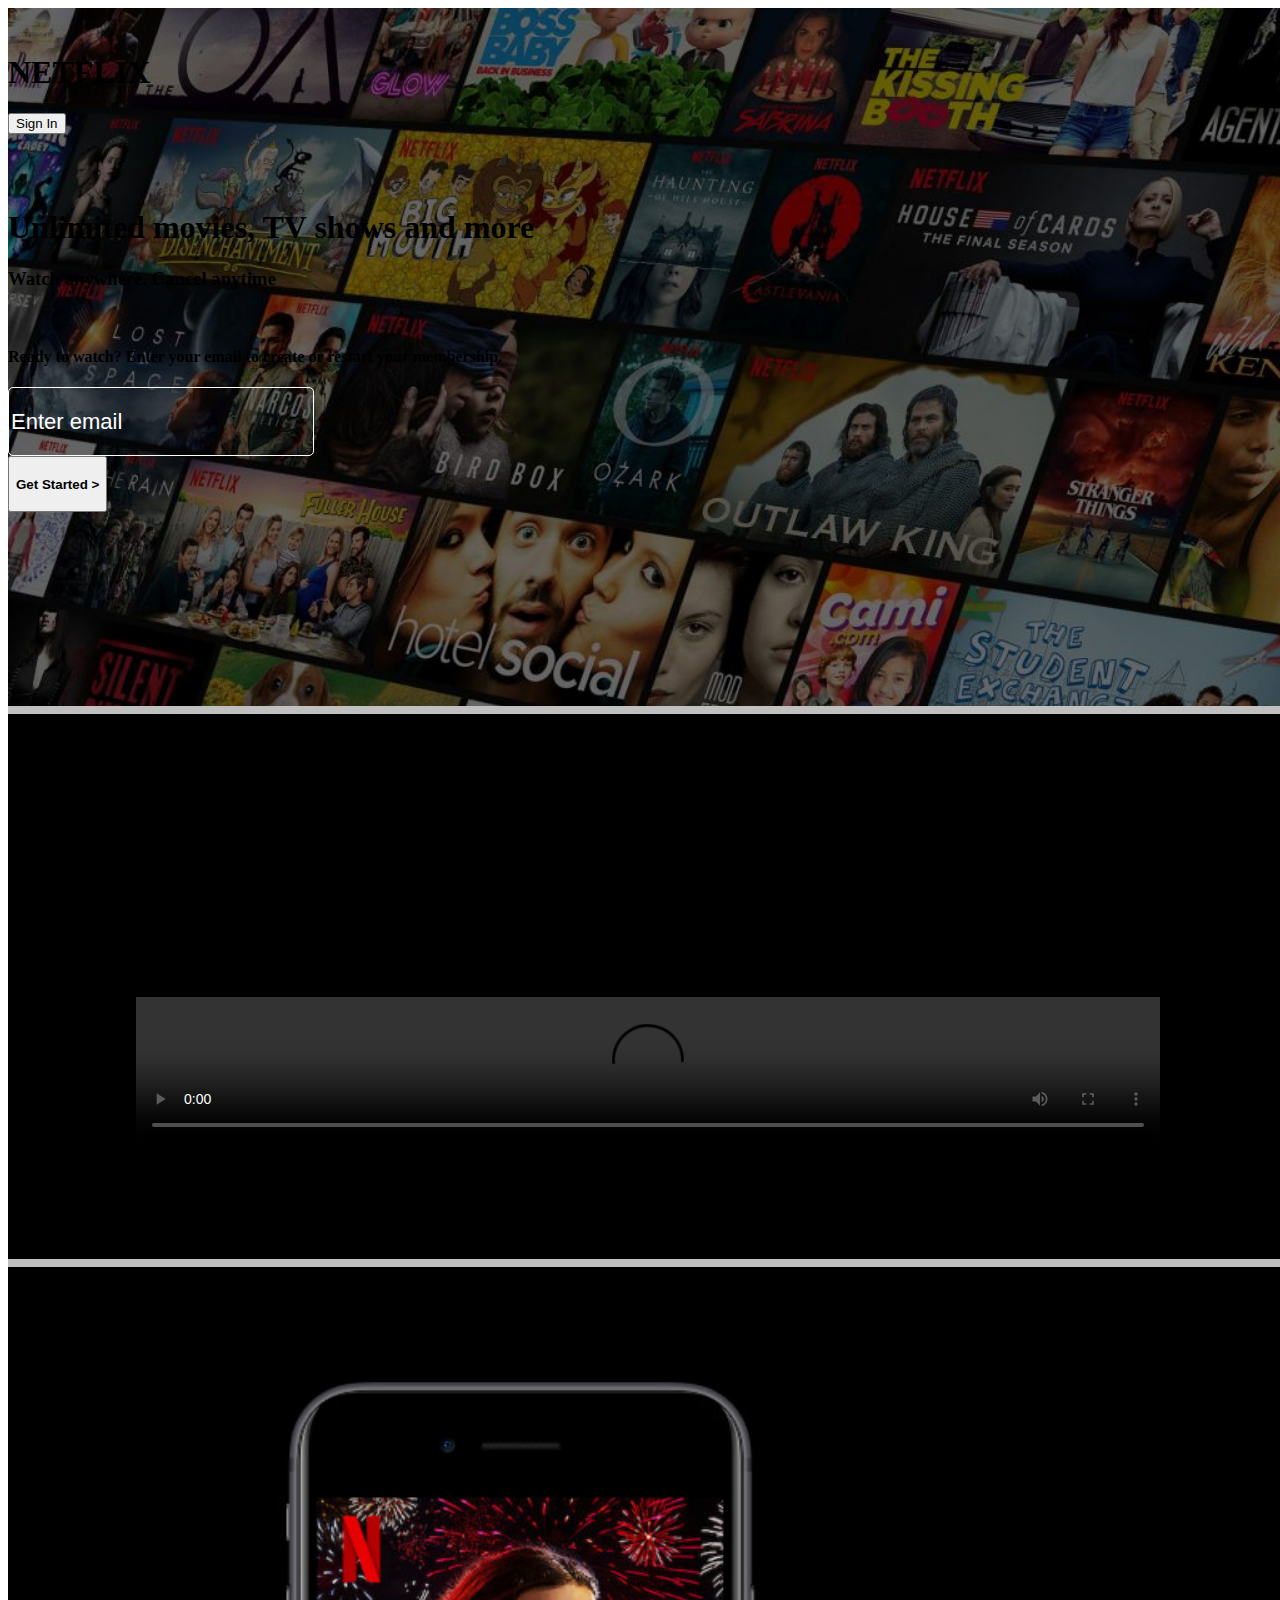
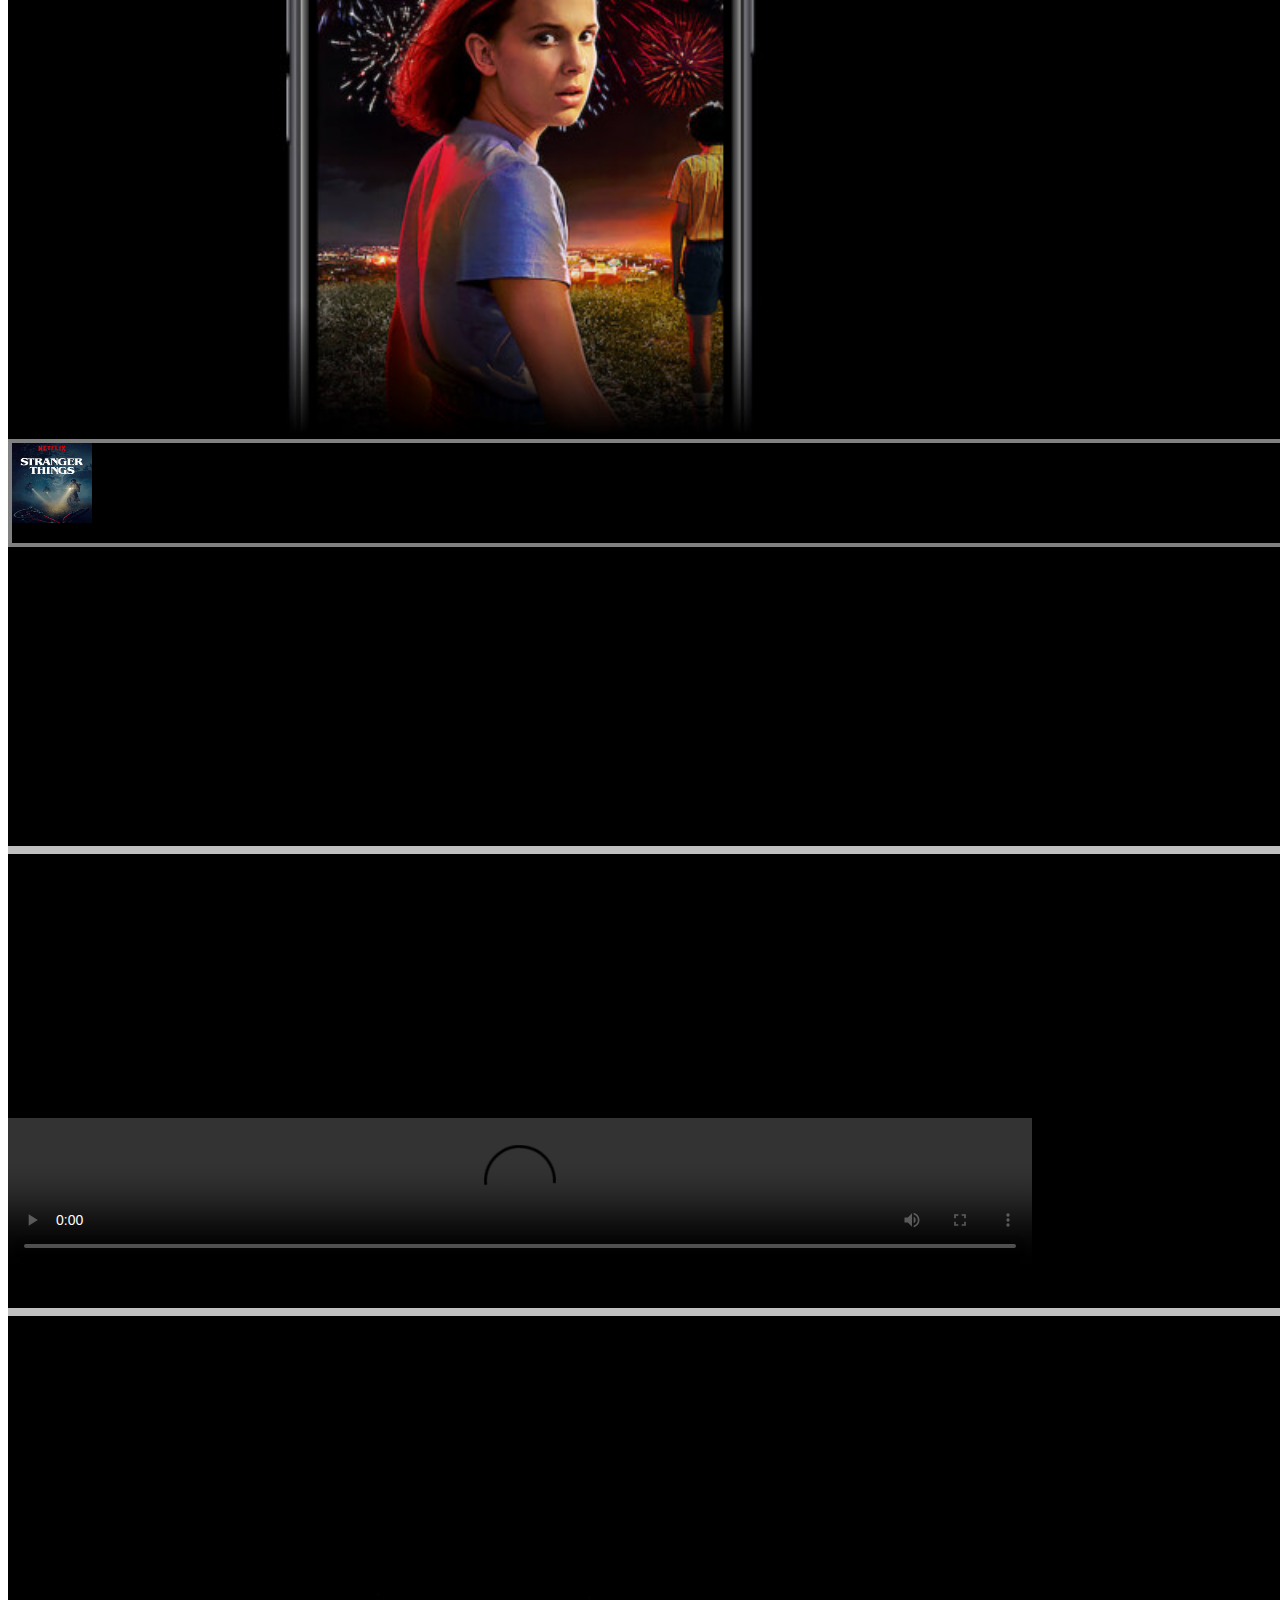
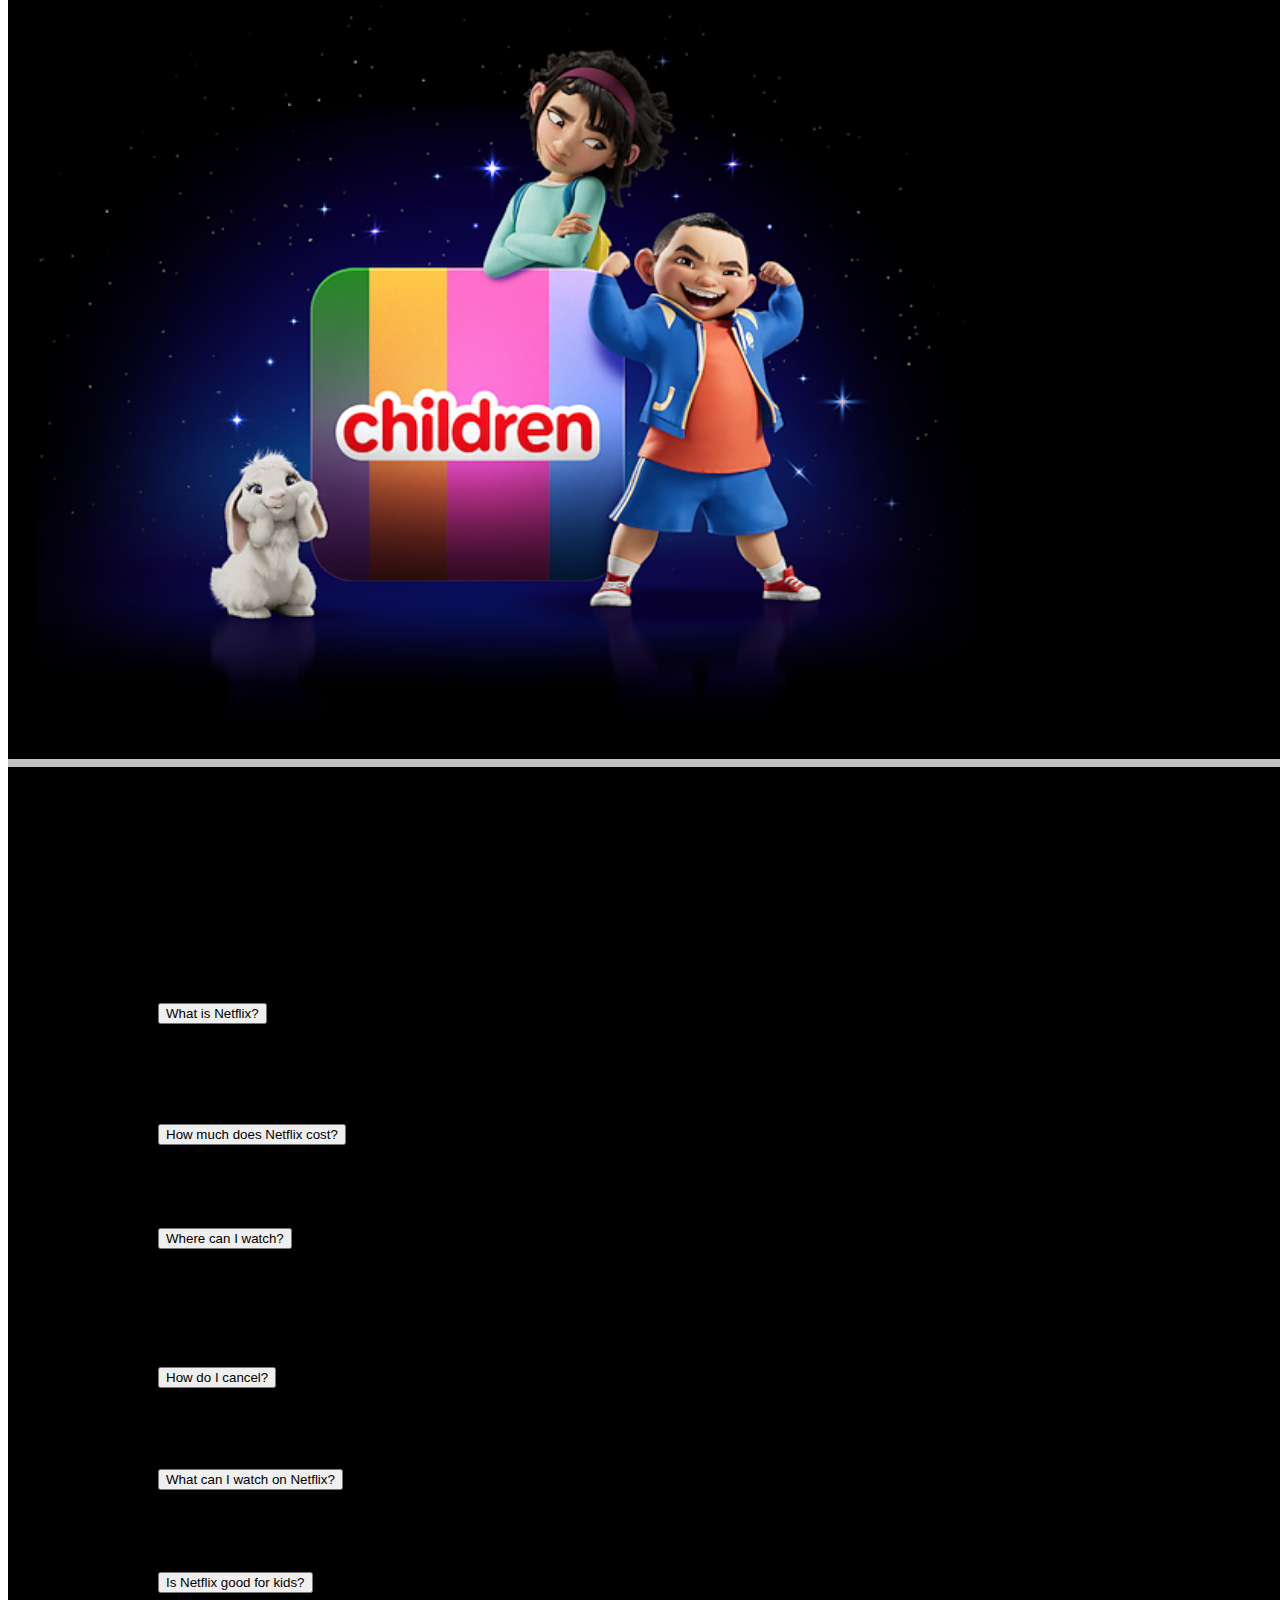
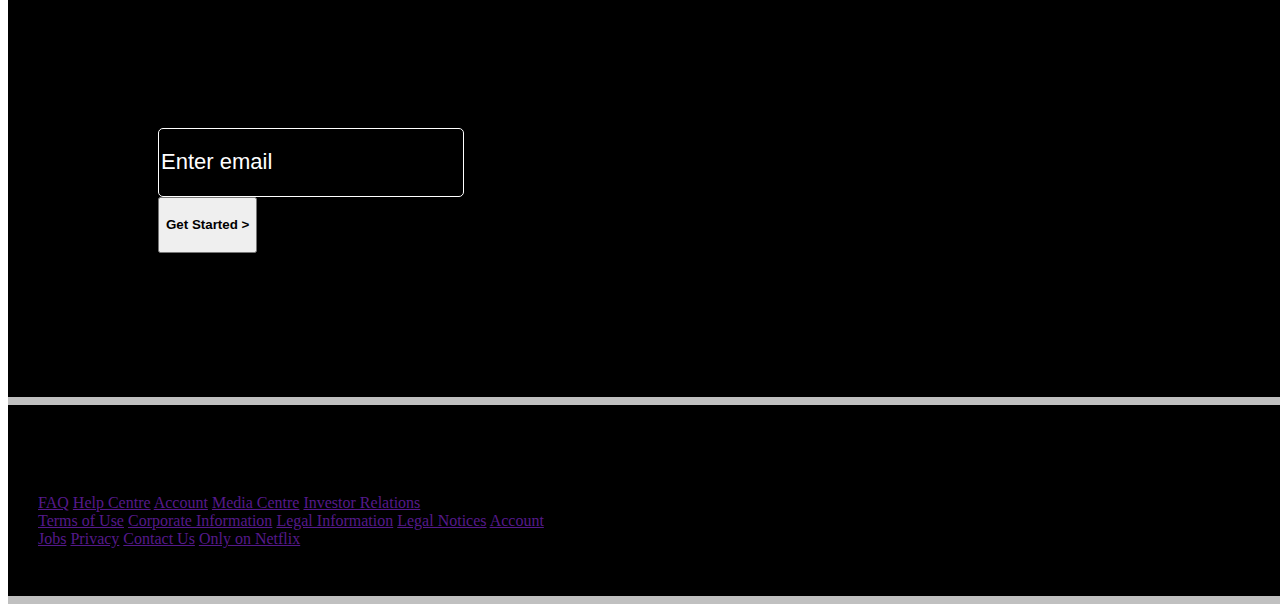
<file: index.html>
<!DOCTYPE html>
<html lang="en">
<head>
    <link href="https://cdn.jsdelivr.net/npm/bootstrap@5.3.0/dist/css/bootstrap.min.css" rel="stylesheet"
        integrity="sha384-9ndCyUaIbzAi2FUVXJi0CjmCapSmO7SnpJef0486qhLnuZ2cdeRhO02iuK6FUUVM" crossorigin="anonymous">
    <meta charset="UTF-8">
    <meta http-equiv="X-UA-Compatible" content="IE=edge">
    <meta name="viewport" content="width=device-width, initial-scale=1.0">
    <title>Document</title>
    <link rel="stylesheet" href="style.css">
</head>
<body>
    <div class="container-fluid istdiv">
        <div class="row">
            <div class="col-3 offset-md-1 order-first">
                <h1 class="text-danger">NETFLIX</h1>
            </div>

            <div class="col-2 offset-5">
                <a href="signIn.html">   <button class="btn btn-danger">Sign In</button></a>
            </div>
        </div>
        <br><br><br>
        <div class="col-10 text-white offset-lg-1 mt-5 text-center">
            <h1><b><b>Unlimited movies, TV shows and more</b></b></h1>
            <h3><b>Watch anywhere. Cancel anytime</b></h3>
            <br>
            <h4><b>Ready to watch? Enter your email to create or restart your membership.</b></h4>
        </div>
        
        <div class="row">
            <div class="form-group offset-lg-3" style="width:350px">
               
                <input type="email" class="text-white email1 mt-4" id="exampleInputEmail1" aria-describedby="emailHelp" placeholder="Enter email" onfocus="color()" >
                <span id="error1" class="text-danger">Please Enter a valid password</span>
              </div>
            <div class="col-lg-3 getstart text-center mt-lg-0 mt-4">
                <a href="step1.html">
                <button class="btn mt-4 getStarted1 btn-danger">
                  <h4> Get Started ></h4> 
                </button>
            </a>
            </div>
        </div>
        
    </div>
    <div class="container-fluid">
        <div class="row row1">
            <div class="col-lg-6  p-lg-3 text-center text-white">
                <br><br><br><br><br>
                <h1>Enjoy on your TV</h1>
                <h3>Watch on smart TVs, PlayStation, Xbox, Chromecast, Apple TV, Blu-ray players and more.</h3>
            </div>
            <div class="col-lg-5 p-lg-4 column text-white">
                <br><br><br><br>
                <video controls name="media" loop
                    src="https://assets.nflxext.com/ffe/siteui/acquisition/ourStory/fuji/desktop/video-tv-in-0819.m4v"
                    width="80%"type="video/mp4"></video>
            </div>
            <br><br><br><br><br><br>
        </div>
    </div>
            <div class="container-fluid">
                <div class="row row2">
                    <div class="col-lg-6">
                        <img src="mobile.jpg" width="80%">
                        <div class="col-sm-8 offset-lg-1 text-white" style="border:4px solid grey"><img src="boxshot.png"
                                class="image" width="50%">
                            <h5 class="text-center mt-4">Stranger Things</h5>
                            <h6 class="text-primary text-center">downloading</h6>
                        </div>
                    </div>
                    <br><br>

                    <div class="col-lg-4 text-white">
                        <h1 class="heading">Download your shows to watch offline</h1>
                        <h4 class="heading1">Save your favourites easily and always have something to watch.</h4>
                        <br><br>
                    </div>
                </div>
            </div>
            <div class="container-fluid">
                <div class="row row3 ">
                    <div class="col-lg-3 text-white text-center py-4 offset-lg-1">
                        <br><br><br><br>
                        <h1><b>Watch everywhere</b></h1>
                        <h4>Stream unlimited movies and TV shows on your phone, tablet, laptop, and TV.</h4>
                    </div>
                    <div class="col-lg-5 offset-lg-2 offset-1">
                        <br><br><br><br>
                        <video controls loop name="media" 
                            src="https://assets.nflxext.com/ffe/siteui/acquisition/ourStory/fuji/desktop/video-devices-in.m4v"
                            width="80%" type="video/mp4"></video>
                    <br><br><br>
                    </div>
                </div>
            </div>
            <div class="container-fluid">
                <div class="row row6">
                    <div class="col-lg-6 text-white text-center">
                        <h1 class="heading3">Create profiles for kids</h1>
                        <h4>Send children on adventures with their favourite characters in a space made just for
                            them—free with your
                            membership.</h4>
                    </div>
                    <div class="col-lg-6  text-white text-center">
                        <img src="carton.png" width="80%">
                    </div>
                </div>
            </div>
            <div class="container-fluid">
            <div class="row row4 text-white text-center p-4">
                <div class="col-6 offset-3 mt-4 accordion" id="accordionExample">
                    <h1>Frequently Asked Questions</h1>
                    <div class="accordion-item bg-dark text-white">
                        <h2 class="accordion-header">
                            <button class="accordion-button collapsed bg-dark text-white" type="button"
                                data-bs-toggle="collapse" data-bs-target="#collapseOne" aria-expanded="false"
                                aria-controls="collapseOne">
                                What is Netflix?
                            </button>
                        </h2>
                        <div id="collapseOne" class="accordion-collapse collapse" data-bs-parent="#accordionExample">
                            <div class="accordion-body">
                                Netflix is a streaming service that offers a wide variety of award-winning TV shows,
                                movies,
                                anime, documentaries and more – on thousands of internet-connected devices.

                                You can watch as much as you want, whenever you want, without a single ad – all for one
                                low
                                monthly price. There's always something new to discover, and new TV shows and movies are
                                added
                                every week!
                            </div>
                        </div>
                    </div>
                    <div class="accordion-item bg-dark text-white">
                        <h2 class="accordion-header">
                            <button class="accordion-button collapsed bg-dark text-white" type="button"
                                data-bs-toggle="collapse" data-bs-target="#collapseTwo" aria-expanded="false"
                                aria-controls="collapseTwo">
                                How much does Netflix cost?
                            </button>
                        </h2>
                        <div id="collapseTwo" class="accordion-collapse collapse" data-bs-parent="#accordionExample">
                            <div class="accordion-body">
                                Watch Netflix on your smartphone, tablet, Smart TV, laptop, or streaming device, all for
                                one
                                fixed monthly fee. Plans range from ₹ 149 to ₹ 649 a month. No extra costs, no
                                contracts.
                            </div>
                        </div>
                    </div>
                    <div class="accordion-item bg-dark text-white">
                        <h2 class="accordion-header">
                            <button class="accordion-button collapsed bg-dark text-white" type="button"
                                data-bs-toggle="collapse" data-bs-target="#collapseThree" aria-expanded="false"
                                aria-controls="collapseThree">
                                Where can I watch?
                            </button>
                        </h2>
                        <div id="collapseThree" class="accordion-collapse collapse" data-bs-parent="#accordionExample">
                            <div class="accordion-body">
                                Watch anywhere, anytime. Sign in with your Netflix account to watch instantly on the web
                                at
                                netflix.com from your personal computer or on any internet-connected device that offers
                                the
                                Netflix app, including smart TVs, smartphones, tablets, streaming media players and game
                                consoles.

                                You can also download your favourite shows with the iOS, Android, or Windows 10 app. Use
                                downloads to watch while you're on the go and without an internet connection. Take
                                Netflix with
                                you anywhere.
                            </div>
                        </div>
                    </div>

                    <div class="accordion-item bg-dark text-white">
                        <h2 class="accordion-header">
                            <button class="accordion-button collapsed bg-dark text-white" type="button"
                                data-bs-toggle="collapse" data-bs-target="#collapseFour" aria-expanded="false"
                                aria-controls="collapseFour">
                                How do I cancel?
                            </button>
                        </h2>
                        <div id="collapseFour" class="accordion-collapse collapse" data-bs-parent="#accordionExample">
                            <div class="accordion-body">
                                Netflix is flexible. There are no annoying contracts and no commitments. You can easily
                                cancel
                                your
                                account online in two clicks. There are no cancellation fees – start or stop your
                                account
                                anytime.
                            </div>
                        </div>
                    </div>
                    <div class="accordion-item bg-dark text-white">
                        <h2 class="accordion-header">
                            <button class="accordion-button collapsed bg-dark text-white" type="button"
                                data-bs-toggle="collapse" data-bs-target="#collapseFive" aria-expanded="false"
                                aria-controls="collapseFive">
                                What can I watch on Netflix?
                            </button>
                        </h2>
                        <div id="collapseFive" class="accordion-collapse collapse" data-bs-parent="#accordionExample">
                            <div class="accordion-body">
                                Netflix has an extensive library of feature films, documentaries, TV shows, anime,
                                award-winning
                                Netflix originals, and more. Watch as much as you want, anytime you want.
                            </div>
                        </div>
                    </div>
                    <div class="accordion-item bg-dark text-white">
                        <h2 class="accordion-header">
                            <button class="accordion-button collapsed bg-dark text-white" type="button"
                                data-bs-toggle="collapse" data-bs-target="#collapseSix" aria-expanded="false"
                                aria-controls="collapseSix">
                                Is Netflix good for kids?
                            </button>
                        </h2>
                        <div id="collapseSix" class="accordion-collapse collapse" data-bs-parent="#accordionExample">
                            <div class="accordion-body">
                                The Netflix Kids experience is included in your membership to give parents control while
                                kids
                                enjoy
                                family-friendly TV shows and films in their own space.
                                Kids profiles come with PIN-protected parental controls that let you restrict the
                                maturity
                                rating of
                                content kids can watch and block specific titles you don’t want kids to see.
                            </div>
                        </div>
                    </div>
                </div>
                <div class="col-10 offset-lg-1  mt-4">
                    <h4>Ready to watch? Enter your email to create or restart your membership.</h4>
                </div>
                <div class="form-group offset-lg-3 mt-4" style="width:350px">
               
                    <input type="email" class="form-control text-white" id="exampleInputEmail2" aria-describedby="emailHelp" placeholder="Enter email" onfocus="color()">
                    <span id="error2" class="text-danger">Enter a valid password</span>
                  </div>
                  <div class="col-lg-3 getstart text-center mt-4">
                    <a href="step1.html">
                    <button class="btn btn-danger ">
                      <h4> Get Started ></h4> 
                    </button>
                </a>
                </div>
            </div>
        </div>
        <div class="container-fluid">
            <div class="row row5 text-white">
                <h3>Questions? Call 000-800-919-1694</h3>
                <div class="col-4 d-flex flex-column mt-4">
                    <a href="">FAQ</a>
                    <a href="">Help Centre</a>
                    <a href="">Account</a>
                    <a href="">Media Centre</a>
                    <a href="">Investor Relations</a>
                </div>
                <div class="col-4 d-flex flex-column mt-4">
                    <a href="">Terms of Use</a>
                    <a href="">Corporate Information</a>
                    <a href="">Legal Information</a>
                    <a href="">Legal Notices</a>
                    <a href="">Account</a>
                </div>
                <div class="col-4 d-flex flex-column mt-4">
                    <a href="">Jobs</a>
                    <a href="">Privacy</a>
                    <a href="">Contact Us</a>
                    <a href="">Only on Netflix</a>
                </div>
                <div class="col-12 mt-3">Netflix India</div>
            </div>
        </div>
            <script src="https://cdn.jsdelivr.net/npm/bootstrap@5.3.0/dist/js/bootstrap.bundle.min.js"
                integrity="sha384-geWF76RCwLtnZ8qwWowPQNguL3RmwHVBC9FhGdlKrxdiJJigb/j/68SIy3Te4Bkz"
                crossorigin="anonymous"></script>
                <script src="script1.js"></script>
</body>
</html>
</file>
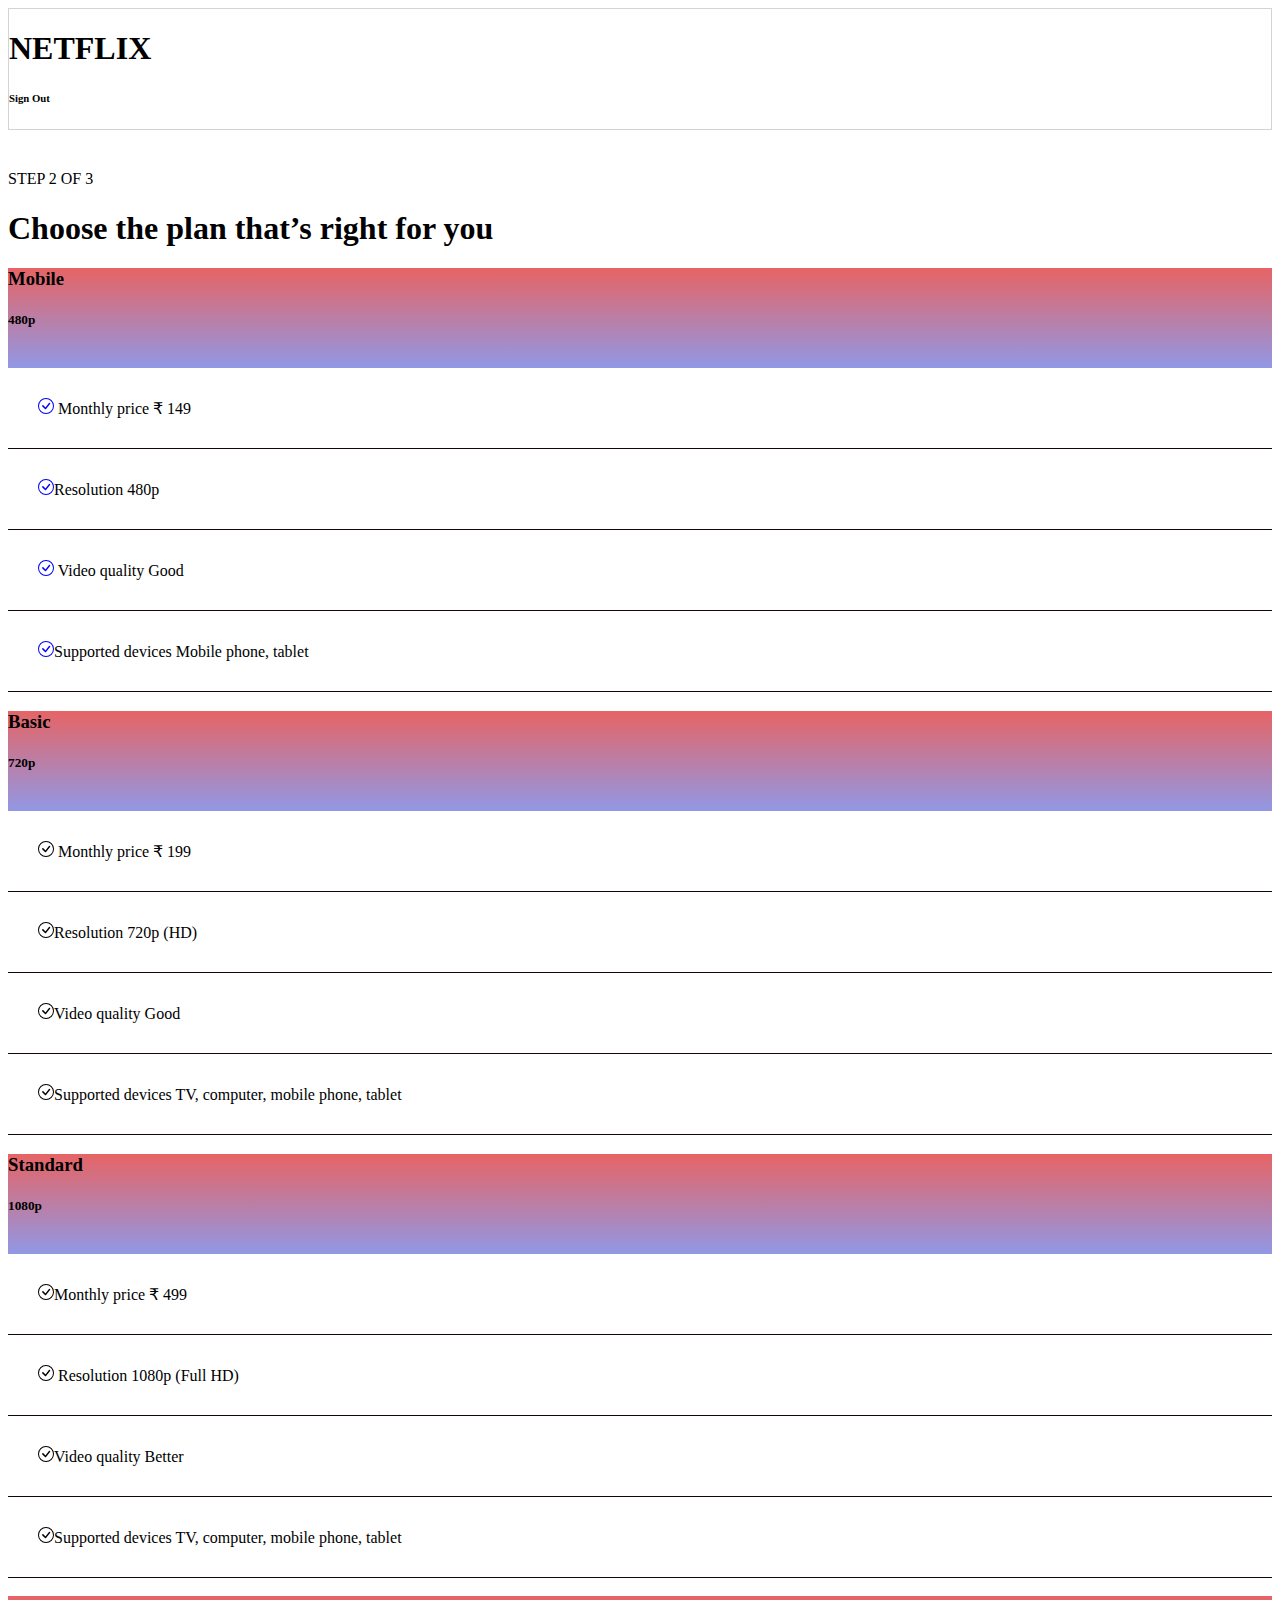
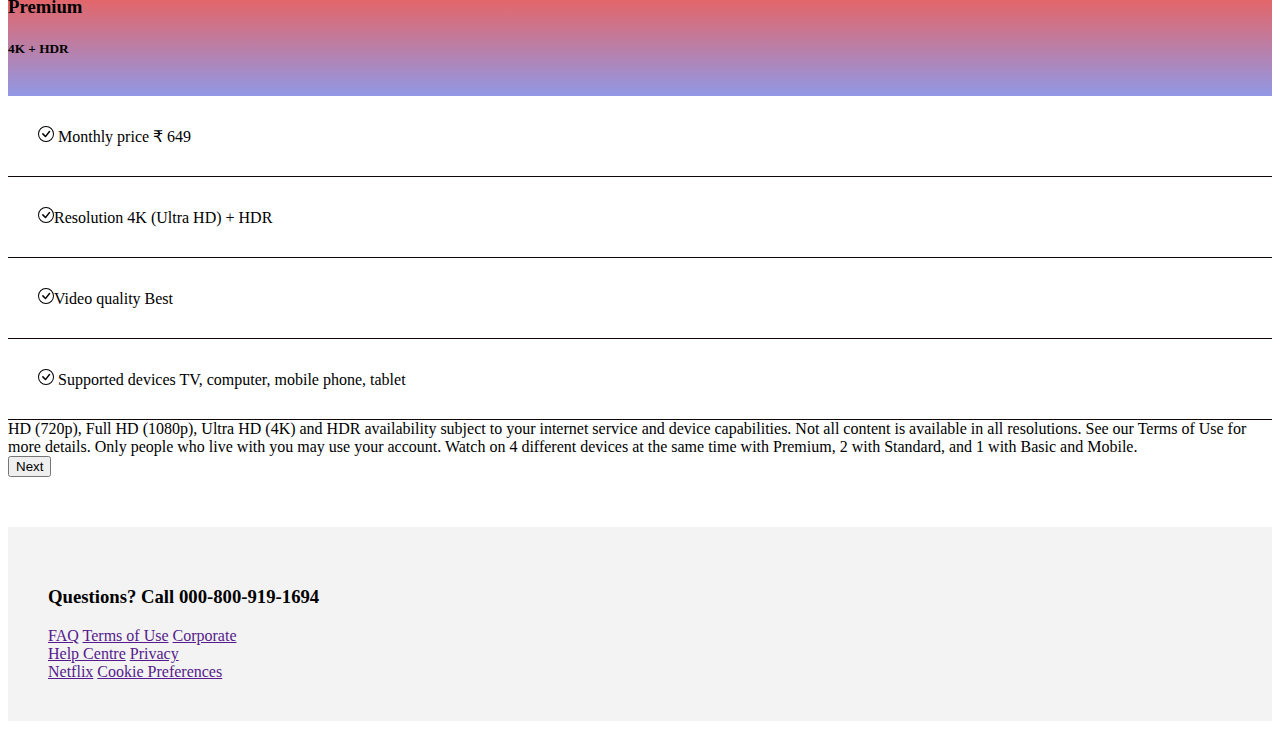
<file: plan.html>
<!DOCTYPE html>
<html lang="en">

<head>
  <link href="https://cdn.jsdelivr.net/npm/bootstrap@5.3.0/dist/css/bootstrap.min.css" rel="stylesheet"
    integrity="sha384-9ndCyUaIbzAi2FUVXJi0CjmCapSmO7SnpJef0486qhLnuZ2cdeRhO02iuK6FUUVM" crossorigin="anonymous">
  <meta charset="UTF-8">
  <meta http-equiv="X-UA-Compatible" content="IE=edge">
  <meta name="viewport" content="width=device-width, initial-scale=1.0">
  <title>Document</title>
  <link rel="stylesheet" href="style4.css">
</head>

<body>
  <div class="container-fluid">
    <div class="row row0">
      <div class="col-6">
        <h1 class="p-3 text-danger"><b>NETFLIX</b></h1>
      </div>
      <div class="col-6 text-end">
        <h6 class="mt-4 me-4">Sign Out</h6>
      </div>
    </div>
    <div class="row row1">
      <div class="col-12">
        STEP 2 OF 3
        <h1>Choose the plan that’s right for you</h1>
      </div>
    </div>
    <div class="row row2">
      <div class="col-3">
        <div class="card">
          <div class="card-header text-center">
            <h3>Mobile</h3>
            <h5> 480p</h5>
          </div>
          <div class="card-body">
            <div class="list">
              <svg xmlns="http://www.w3.org/2000/svg" width="16" height="16" fill="currentColor"
                class="bi bi-check-circle" viewBox="0 0 16 16">
                <path d="M8 15A7 7 0 1 1 8 1a7 7 0 0 1 0 14zm0 1A8 8 0 1 0 8 0a8 8 0 0 0 0 16z" />
                <path
                  d="M10.97 4.97a.235.235 0 0 0-.02.022L7.477 9.417 5.384 7.323a.75.75 0 0 0-1.06 1.06L6.97 11.03a.75.75 0 0 0 1.079-.02l3.992-4.99a.75.75 0 0 0-1.071-1.05z" />
              </svg> Monthly price
              ₹ 149
            </div>
            <div class="list">
              <svg xmlns="http://www.w3.org/2000/svg" width="16" height="16" fill="currentColor"
                class="bi bi-check-circle" viewBox="0 0 16 16">
                <path d="M8 15A7 7 0 1 1 8 1a7 7 0 0 1 0 14zm0 1A8 8 0 1 0 8 0a8 8 0 0 0 0 16z" />
                <path
                  d="M10.97 4.97a.235.235 0 0 0-.02.022L7.477 9.417 5.384 7.323a.75.75 0 0 0-1.06 1.06L6.97 11.03a.75.75 0 0 0 1.079-.02l3.992-4.99a.75.75 0 0 0-1.071-1.05z" />
              </svg>Resolution
              480p
            </div>
            <div class="list">
              <svg xmlns="http://www.w3.org/2000/svg" width="16" height="16" fill="currentColor"
                class="bi bi-check-circle" viewBox="0 0 16 16">
                <path d="M8 15A7 7 0 1 1 8 1a7 7 0 0 1 0 14zm0 1A8 8 0 1 0 8 0a8 8 0 0 0 0 16z" />
                <path
                  d="M10.97 4.97a.235.235 0 0 0-.02.022L7.477 9.417 5.384 7.323a.75.75 0 0 0-1.06 1.06L6.97 11.03a.75.75 0 0 0 1.079-.02l3.992-4.99a.75.75 0 0 0-1.071-1.05z" />
              </svg> Video quality
              Good
            </div>
            <div class="list">
              <svg xmlns="http://www.w3.org/2000/svg" width="16" height="16" fill="currentColor"
                class="bi bi-check-circle" viewBox="0 0 16 16">
                <path d="M8 15A7 7 0 1 1 8 1a7 7 0 0 1 0 14zm0 1A8 8 0 1 0 8 0a8 8 0 0 0 0 16z" />
                <path
                  d="M10.97 4.97a.235.235 0 0 0-.02.022L7.477 9.417 5.384 7.323a.75.75 0 0 0-1.06 1.06L6.97 11.03a.75.75 0 0 0 1.079-.02l3.992-4.99a.75.75 0 0 0-1.071-1.05z" />
              </svg>Supported devices
              Mobile phone, tablet
            </div>
          </div>
        </div>
      </div>
      <div class="col-3">
        <div class="card">
          <div class="card-header text-center">
            <h3> Basic</h3>
            <h5>720p</h5>
          </div>
          <div class="card-body">
            <div class="list">
              <svg xmlns="http://www.w3.org/2000/svg" width="16" height="16" fill="currentColor"
                class="bi bi-check-circle" viewBox="0 0 16 16">
                <path d="M8 15A7 7 0 1 1 8 1a7 7 0 0 1 0 14zm0 1A8 8 0 1 0 8 0a8 8 0 0 0 0 16z" />
                <path
                  d="M10.97 4.97a.235.235 0 0 0-.02.022L7.477 9.417 5.384 7.323a.75.75 0 0 0-1.06 1.06L6.97 11.03a.75.75 0 0 0 1.079-.02l3.992-4.99a.75.75 0 0 0-1.071-1.05z" />
              </svg> Monthly price
              ₹ 199
            </div>
            <div class="list">
              <svg xmlns="http://www.w3.org/2000/svg" width="16" height="16" fill="currentColor"
                class="bi bi-check-circle" viewBox="0 0 16 16">
                <path d="M8 15A7 7 0 1 1 8 1a7 7 0 0 1 0 14zm0 1A8 8 0 1 0 8 0a8 8 0 0 0 0 16z" />
                <path
                  d="M10.97 4.97a.235.235 0 0 0-.02.022L7.477 9.417 5.384 7.323a.75.75 0 0 0-1.06 1.06L6.97 11.03a.75.75 0 0 0 1.079-.02l3.992-4.99a.75.75 0 0 0-1.071-1.05z" />
              </svg>Resolution
              720p (HD)
            </div>
            <div class="list">
              <svg xmlns="http://www.w3.org/2000/svg" width="16" height="16" fill="currentColor"
                class="bi bi-check-circle" viewBox="0 0 16 16">
                <path d="M8 15A7 7 0 1 1 8 1a7 7 0 0 1 0 14zm0 1A8 8 0 1 0 8 0a8 8 0 0 0 0 16z" />
                <path
                  d="M10.97 4.97a.235.235 0 0 0-.02.022L7.477 9.417 5.384 7.323a.75.75 0 0 0-1.06 1.06L6.97 11.03a.75.75 0 0 0 1.079-.02l3.992-4.99a.75.75 0 0 0-1.071-1.05z" />
              </svg>Video quality
              Good
            </div>
            <div class="list">
              <svg xmlns="http://www.w3.org/2000/svg" width="16" height="16" fill="currentColor"
                class="bi bi-check-circle" viewBox="0 0 16 16">
                <path d="M8 15A7 7 0 1 1 8 1a7 7 0 0 1 0 14zm0 1A8 8 0 1 0 8 0a8 8 0 0 0 0 16z" />
                <path
                  d="M10.97 4.97a.235.235 0 0 0-.02.022L7.477 9.417 5.384 7.323a.75.75 0 0 0-1.06 1.06L6.97 11.03a.75.75 0 0 0 1.079-.02l3.992-4.99a.75.75 0 0 0-1.071-1.05z" />
              </svg>Supported devices
              TV, computer, mobile phone, tablet
            </div>
          </div>
        </div>
      </div>
      <div class="col-3">
        <div class="card">
          <div class="card-header text-center">
            <h3>Standard </h3>
            <h5>1080p</h5>
          </div>
          <div class="card-body">
            <div class="list"><svg xmlns="http://www.w3.org/2000/svg" width="16" height="16" fill="currentColor"
                class="bi bi-check-circle" viewBox="0 0 16 16">
                <path d="M8 15A7 7 0 1 1 8 1a7 7 0 0 1 0 14zm0 1A8 8 0 1 0 8 0a8 8 0 0 0 0 16z" />
                <path
                  d="M10.97 4.97a.235.235 0 0 0-.02.022L7.477 9.417 5.384 7.323a.75.75 0 0 0-1.06 1.06L6.97 11.03a.75.75 0 0 0 1.079-.02l3.992-4.99a.75.75 0 0 0-1.071-1.05z" />
              </svg>Monthly price
              ₹ 499</div>
            <div class="list"><svg xmlns="http://www.w3.org/2000/svg" width="16" height="16" fill="currentColor"
                class="bi bi-check-circle" viewBox="0 0 16 16">
                <path d="M8 15A7 7 0 1 1 8 1a7 7 0 0 1 0 14zm0 1A8 8 0 1 0 8 0a8 8 0 0 0 0 16z" />
                <path
                  d="M10.97 4.97a.235.235 0 0 0-.02.022L7.477 9.417 5.384 7.323a.75.75 0 0 0-1.06 1.06L6.97 11.03a.75.75 0 0 0 1.079-.02l3.992-4.99a.75.75 0 0 0-1.071-1.05z" />
              </svg> Resolution
              1080p (Full HD)</div>
            <div class="list"><svg xmlns="http://www.w3.org/2000/svg" width="16" height="16" fill="currentColor"
                class="bi bi-check-circle" viewBox="0 0 16 16">
                <path d="M8 15A7 7 0 1 1 8 1a7 7 0 0 1 0 14zm0 1A8 8 0 1 0 8 0a8 8 0 0 0 0 16z" />
                <path
                  d="M10.97 4.97a.235.235 0 0 0-.02.022L7.477 9.417 5.384 7.323a.75.75 0 0 0-1.06 1.06L6.97 11.03a.75.75 0 0 0 1.079-.02l3.992-4.99a.75.75 0 0 0-1.071-1.05z" />
              </svg>Video quality
              Better</div>
            <div class="list"> <svg xmlns="http://www.w3.org/2000/svg" width="16" height="16" fill="currentColor"
                class="bi bi-check-circle" viewBox="0 0 16 16">
                <path d="M8 15A7 7 0 1 1 8 1a7 7 0 0 1 0 14zm0 1A8 8 0 1 0 8 0a8 8 0 0 0 0 16z" />
                <path
                  d="M10.97 4.97a.235.235 0 0 0-.02.022L7.477 9.417 5.384 7.323a.75.75 0 0 0-1.06 1.06L6.97 11.03a.75.75 0 0 0 1.079-.02l3.992-4.99a.75.75 0 0 0-1.071-1.05z" />
              </svg>Supported devices
              TV, computer, mobile phone, tablet</div>
          </div>
        </div>
      </div>
      <div class="col-3">
        <div class="card">
          <div class="card-header text-center">
            <h3>Premium</h3>
            <h5> 4K + HDR</h5>
          </div>
          <div class="card-body">
            <div class="list"><svg xmlns="http://www.w3.org/2000/svg" width="16" height="16" fill="currentColor"
                class="bi bi-check-circle" viewBox="0 0 16 16">
                <path d="M8 15A7 7 0 1 1 8 1a7 7 0 0 1 0 14zm0 1A8 8 0 1 0 8 0a8 8 0 0 0 0 16z" />
                <path
                  d="M10.97 4.97a.235.235 0 0 0-.02.022L7.477 9.417 5.384 7.323a.75.75 0 0 0-1.06 1.06L6.97 11.03a.75.75 0 0 0 1.079-.02l3.992-4.99a.75.75 0 0 0-1.071-1.05z" />
              </svg> Monthly price
              ₹ 649 </div>
            <div class="list"><svg xmlns="http://www.w3.org/2000/svg" width="16" height="16" fill="currentColor"
                class="bi bi-check-circle" viewBox="0 0 16 16">
                <path d="M8 15A7 7 0 1 1 8 1a7 7 0 0 1 0 14zm0 1A8 8 0 1 0 8 0a8 8 0 0 0 0 16z" />
                <path
                  d="M10.97 4.97a.235.235 0 0 0-.02.022L7.477 9.417 5.384 7.323a.75.75 0 0 0-1.06 1.06L6.97 11.03a.75.75 0 0 0 1.079-.02l3.992-4.99a.75.75 0 0 0-1.071-1.05z" />
              </svg>Resolution
              4K (Ultra HD) + HDR </div>
            <div class="list"> <svg xmlns="http://www.w3.org/2000/svg" width="16" height="16" fill="currentColor"
                class="bi bi-check-circle" viewBox="0 0 16 16">
                <path d="M8 15A7 7 0 1 1 8 1a7 7 0 0 1 0 14zm0 1A8 8 0 1 0 8 0a8 8 0 0 0 0 16z" />
                <path
                  d="M10.97 4.97a.235.235 0 0 0-.02.022L7.477 9.417 5.384 7.323a.75.75 0 0 0-1.06 1.06L6.97 11.03a.75.75 0 0 0 1.079-.02l3.992-4.99a.75.75 0 0 0-1.071-1.05z" />
              </svg>Video quality
              Best </div>
            <div class="list"><svg xmlns="http://www.w3.org/2000/svg" width="16" height="16" fill="currentColor"
                class="bi bi-check-circle" viewBox="0 0 16 16">
                <path d="M8 15A7 7 0 1 1 8 1a7 7 0 0 1 0 14zm0 1A8 8 0 1 0 8 0a8 8 0 0 0 0 16z" />
                <path
                  d="M10.97 4.97a.235.235 0 0 0-.02.022L7.477 9.417 5.384 7.323a.75.75 0 0 0-1.06 1.06L6.97 11.03a.75.75 0 0 0 1.079-.02l3.992-4.99a.75.75 0 0 0-1.071-1.05z" />
              </svg> Supported devices
              TV, computer, mobile phone, tablet
            </div>
          </div>
        </div>
      </div>
    </div>
    <div class="row mt-4">
      <div class="col-12 description">
        HD (720p), Full HD (1080p), Ultra HD (4K) and HDR availability subject to your internet service and device
        capabilities. Not all content is available in all resolutions. See our Terms of Use for more details.
        Only people who live with you may use your account. Watch on 4 different devices at the same time with
        Premium, 2 with Standard, and 1 with Basic and Mobile.
      </div>
    </div>
    <div class="row mt-4 second-last">
      <div class="col-4 offset-4">
        <button class="btn btn-danger nextButton mt-5 w-100 mb-4 h-50">Next</button>
      </div>
      <div>
        <div class="row footer">
          <h3>Questions? Call 000-800-919-1694</h3>
          <div class="col-4 d-flex flex-column mt-4">
            <a href="">FAQ</a>
            <a href="">Terms of Use</a>
            <a href="">Corporate</a>
          </div>
          <div class="col-4 d-flex flex-column mt-4">
            <a href="">Help Centre</a>
            <a href="">Privacy</a>
          </div>
          <div class="col-4 d-flex flex-column mt-4">
            <a href="">Netflix</a>
            <a href="">Cookie Preferences</a>
          </div>
        </div>
      </div>
    </div>
  </div>
  <script src="script3.js"></script>
</body>
</html>
</file>
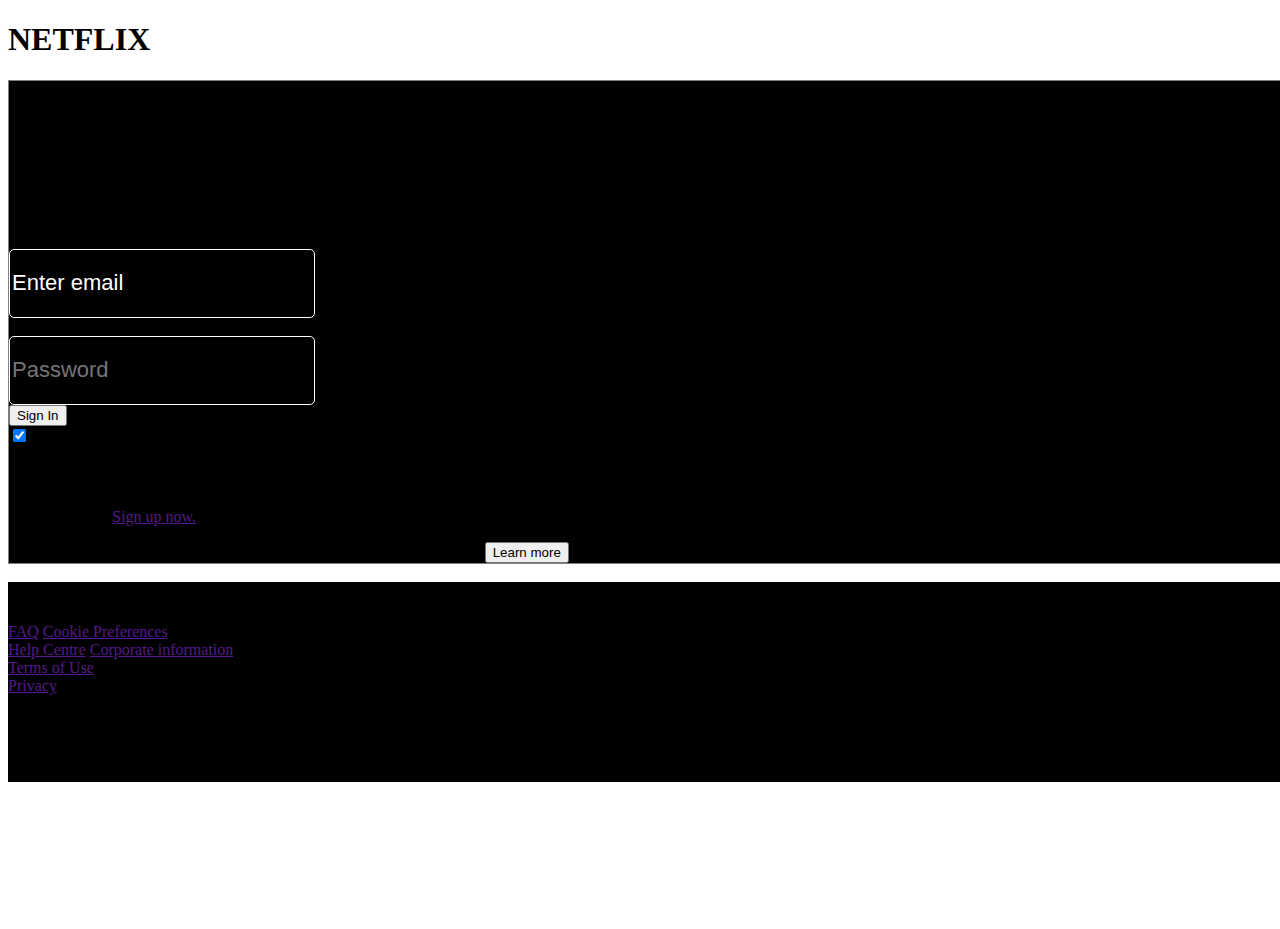
<file: signIn.html>
<!DOCTYPE html>
<html lang="en">

<head>
    <link href="https://cdn.jsdelivr.net/npm/bootstrap@5.3.0/dist/css/bootstrap.min.css" rel="stylesheet"
        integrity="sha384-9ndCyUaIbzAi2FUVXJi0CjmCapSmO7SnpJef0486qhLnuZ2cdeRhO02iuK6FUUVM" crossorigin="anonymous">
    <meta charset="UTF-8">
    <meta http-equiv="X-UA-Compatible" content="IE=edge">
    <meta name="viewport" content="width=device-width, initial-scale=1.0">
    <title>Document</title>
    <link rel="stylesheet" href="style.css">
</head>

<body>
    <div class="container-fluid p-4">
        <div class="row row0" >
            <h1 class="text-danger">NETFLIX</h1>
        </div>
        <div class="row p-4">
            <div class="col-md-4 offset-md-4 signIn text-white p-4">
                <h1>Sign In</h1>
                <br>
                <div class="row01" >
                    <div class="col-12">
                        <div class="alert alert-warning d-flex align-items-center d-none" role="alert" style= "height:70px">
                            <svg xmlns="http://www.w3.org/2000/svg"
                                class="bi bi-exclamation-triangle-fill flex-shrink-0 me-2 " viewBox="0 0 16 16"
                                role="img" aria-label="Warning:"  width="7%">
                                <path
                                    d="M8.982 1.566a1.13 1.13 0 0 0-1.96 0L.165 13.233c-.457.778.091 1.767.98 1.767h13.713c.889 0 1.438-.99.98-1.767L8.982 1.566zM8 5c.535 0 .954.462.9.995l-.35 3.507a.552.552 0 0 1-1.1 0L7.1 5.995A.905.905 0 0 1 8 5zm.002 6a1 1 0 1 1 0 2 1 1 0 0 1 0-2z" />
                            </svg>
                            <div class="message">
                               
                            </div>
                        </div>
                    </div>
                </div>
                <form class="form">
                <div class="form-group">
                    <input type="email" class="form-control" id="exampleInputEmail1" aria-describedby="emailHelp"
                        placeholder="Enter email">
                </div>
                <div class="form-group ">
                    <br>
                    <input type="password" class="form-control" id="exampleInputPassword1" placeholder="Password">
                </div>
            </form>
                <button class="btn signin btn-danger mt-5 w-100">Sign In</button>
                <div class="row">
                    <div class="col-lg-4 offset-lg-1">

                        <input type="checkbox" checked="true">Remember me
                    </div>
                    <div class="col-lg-4 offset-lg-3">
                        <h6>Need help?</h6>
                    </div>
                </div>
                <p class="mt-4">New to Netflix?<a href="">Sign up now.</a></p>
                This page is protected by Google reCAPTCHA to ensure you're not a bot.
                <button type="button" class="btn btn-link">Learn more</button>
                <span id="more">
                    The information collected by Google reCAPTCHA is subject to the Google Privacy Policy and Terms of
                    Service, and is used for providing, maintaining, and improving the reCAPTCHA service and for general
                    security purposes (it is not used for personalised advertising by Google).</span>
            </div>
        </div>
        <div class="row p-4" style="background-color:black;height:200px">
            <div class="col-12 text-white">
                <h3>Questions? Call 000-800-919-1694</h3>
            </div>
            <div class="col-3 d-flex flex-column ">
                <a href="">FAQ</a>
                <a href="">Cookie Preferences</a>
            </div>
            <div class="col-3 d-flex flex-column ">
                <a href="">Help Centre</a>
                <a href="">Corporate information</a>
            </div>
            <div class="col-3 d-flex flex-column">
                <a href="">Terms of Use</a>
            </div>
            <div class="col-3 d-flex flex-column">
                <a href="">Privacy</a>
            </div>
        </div>

        <script src="script.js"></script>
</body>

</html>
</file>
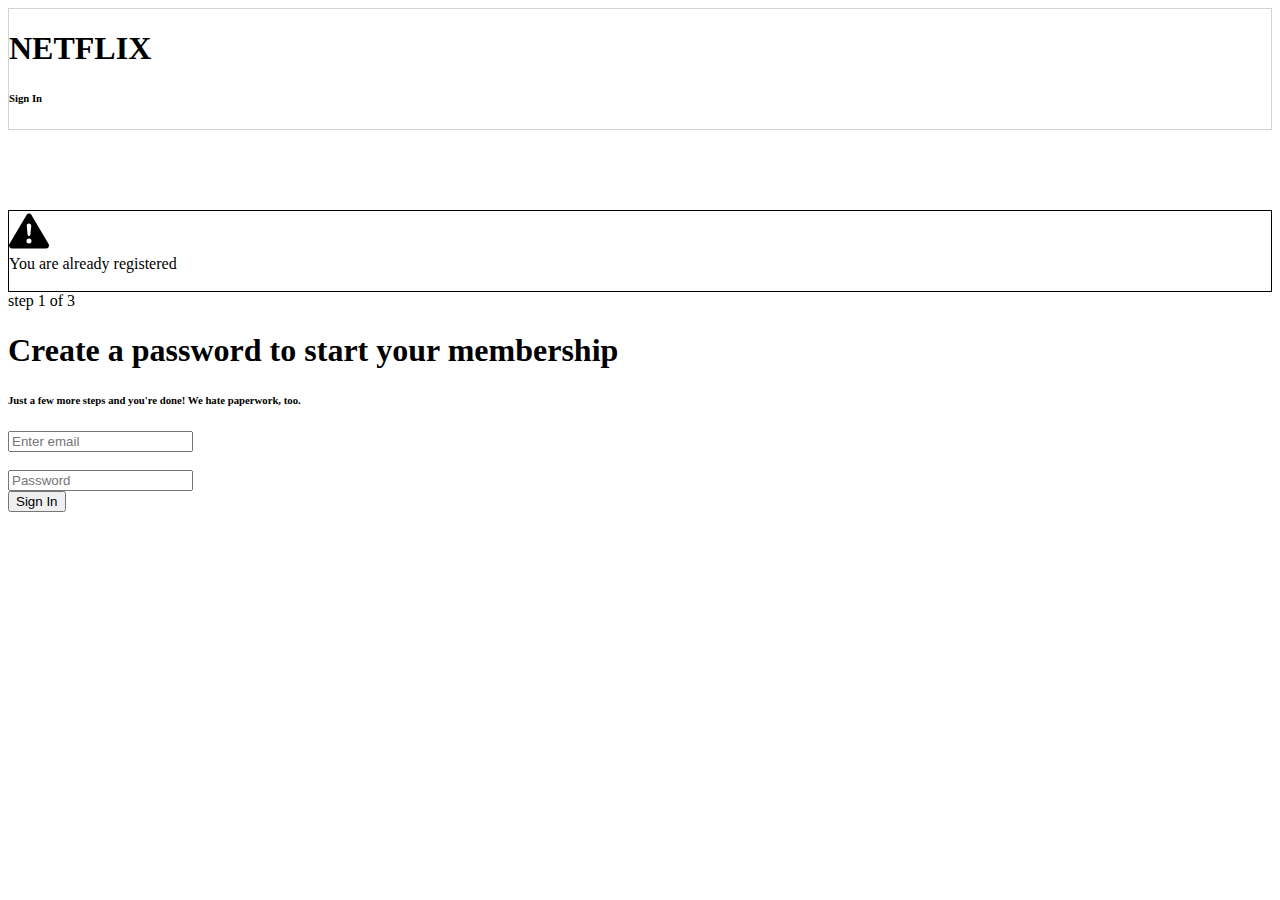
<file: step2.html>
<!DOCTYPE html>
<html lang="en">
<head>
    <link href="https://cdn.jsdelivr.net/npm/bootstrap@5.3.0/dist/css/bootstrap.min.css" rel="stylesheet"
        integrity="sha384-9ndCyUaIbzAi2FUVXJi0CjmCapSmO7SnpJef0486qhLnuZ2cdeRhO02iuK6FUUVM" crossorigin="anonymous">
    <meta charset="UTF-8">
    <meta http-equiv="X-UA-Compatible" content="IE=edge">
    <meta name="viewport" content="width=device-width, initial-scale=1.0">
    <title>Document</title>
    <link rel="stylesheet" href="style2.css"></style>
</head>
<body>
    <div class="container-fluid">
        <div class="row row0">
            <div class="col-6">
                <h1 class="p-3 text-danger"><b>NETFLIX</b></h1>
            </div>
            <div class="col-6 text-end">
                <h6 class="mt-4 me-4">Sign In</h6>
            </div>
        </div>
        <div class="row row01">
            <div class="col-lg-4 offset-lg-4">
        <div class="alert alert-warning d-flex align-items-center d-none" role="alert">
            <svg xmlns="http://www.w3.org/2000/svg" class="bi bi-exclamation-triangle-fill flex-shrink-0 me-2 " viewBox="0 0 16 16" role="img" aria-label="Warning:" height="50%">
              <path d="M8.982 1.566a1.13 1.13 0 0 0-1.96 0L.165 13.233c-.457.778.091 1.767.98 1.767h13.713c.889 0 1.438-.99.98-1.767L8.982 1.566zM8 5c.535 0 .954.462.9.995l-.35 3.507a.552.552 0 0 1-1.1 0L7.1 5.995A.905.905 0 0 1 8 5zm.002 6a1 1 0 1 1 0 2 1 1 0 0 1 0-2z"/>
            </svg>
            <div>
              You are already registered
            </div>
          </div>   
            </div>
        </div>
        <div class="row row1">
            <div class="col-lg-4 offset-lg-4">
                step 1 of 3
                <h1>Create a password to start your membership</h1>
                <h6>Just a few more steps and you're done!
                    We hate paperwork, too.</h6>
                    <form class="form">
                    <div class="form-group">
                        <input type="email" class="form-control" id="exampleInputEmail1" aria-describedby="emailHelp" name="email"
                         placeholder="Enter email">
                         <span class="foremail text-danger">Please enter a valid email</span>
                    </div>
                    <div class="form-group ">
                        <br>
                        <input type="password" class="form-control" id="exampleInputPassword1" name="password" placeholder="Password">
                        <span class="forpwd text-danger">Length of password must be atleast 4</span>
                    </div>
                </form>
                    <button class="btn btn-danger signin mt-5 w-100">Sign In</button>
            
            </div>
        </div>
    </div>
    <script src="script2.js"></script>
</body>
</html>
</file>
<file: style.css>
body
{
width: 100vw;
height: 100vh;
}
.istdiv
{
background-image:url('netflix1.jpg'); 
background-size: cover;
border-bottom:8px solid silver;
padding-top:25px;
padding-bottom:200px;
}
.row1
{
background-color: black;
text-align: center;
border-bottom:8px solid silver;
}
.row2
{
    background-color: black;
    border-bottom:8px solid silver;
    }
    .row3
    {
        background-color: black;
        border-bottom:8px solid silver;
    }
    .row4
    {
        background-color: black;
        border-bottom:8px solid silver;
        padding:150px;
    }
    .row5
    {
        background-color: black;
        padding:30px;
        border-bottom:8px solid silver;
    }
    .row6
    {
        background-color: black;
        padding:30px;
        border-bottom:8px solid silver;
    }
.heading
{
margin-top:130px;
text-align: center;
}
.heading1
{
    text-align: center;
}
.image
{
width:80px;
height:80px;
float:left;
}
.col-8
{
height:100px;
width:400px;
border-radius:7px;
border:4px solid grey;
}
.heading3
{
margin-top: 150px;
}
input[type=email],input[type=password]
{
background-color:transparent;
height:65px;
width:300px;
font-size:22px;
border:1px solid white;
border-radius:5px;
}
input[type=email]::placeholder{
color:white;
}
.form-group
{
width:100%;
}
.signIn
{
border:1px solid grey;
background:black;
}
#more
{
display:none;
}
.getstart
{
height:50px;
}
#error1,#error2
{
display:none;
}
</file>
<file: style4.css>
.row0
{
border:1px solid lightgrey;
}
.row1
{
margin-top:40px;
}
.card-header
{
height:100px;
background: linear-gradient(#e66465, #9198e5);;

}
.list
{
border-bottom:1px solid rgb(20, 7, 7);
padding:30px;
}
.footer
{
margin-top:50px;
background-color:#f3f3f3;
padding:40px;
}
.description
{
font-size:medium;
}
</file>
<file: style2.css>
.row0
{
border:1px solid lightgrey;
}
.row01
{
margin-top:80px;
}
.foremail,.forpwd
{
display:none;
}
.alert
{
height:80px;
border:1px solid black;
}
</file>
